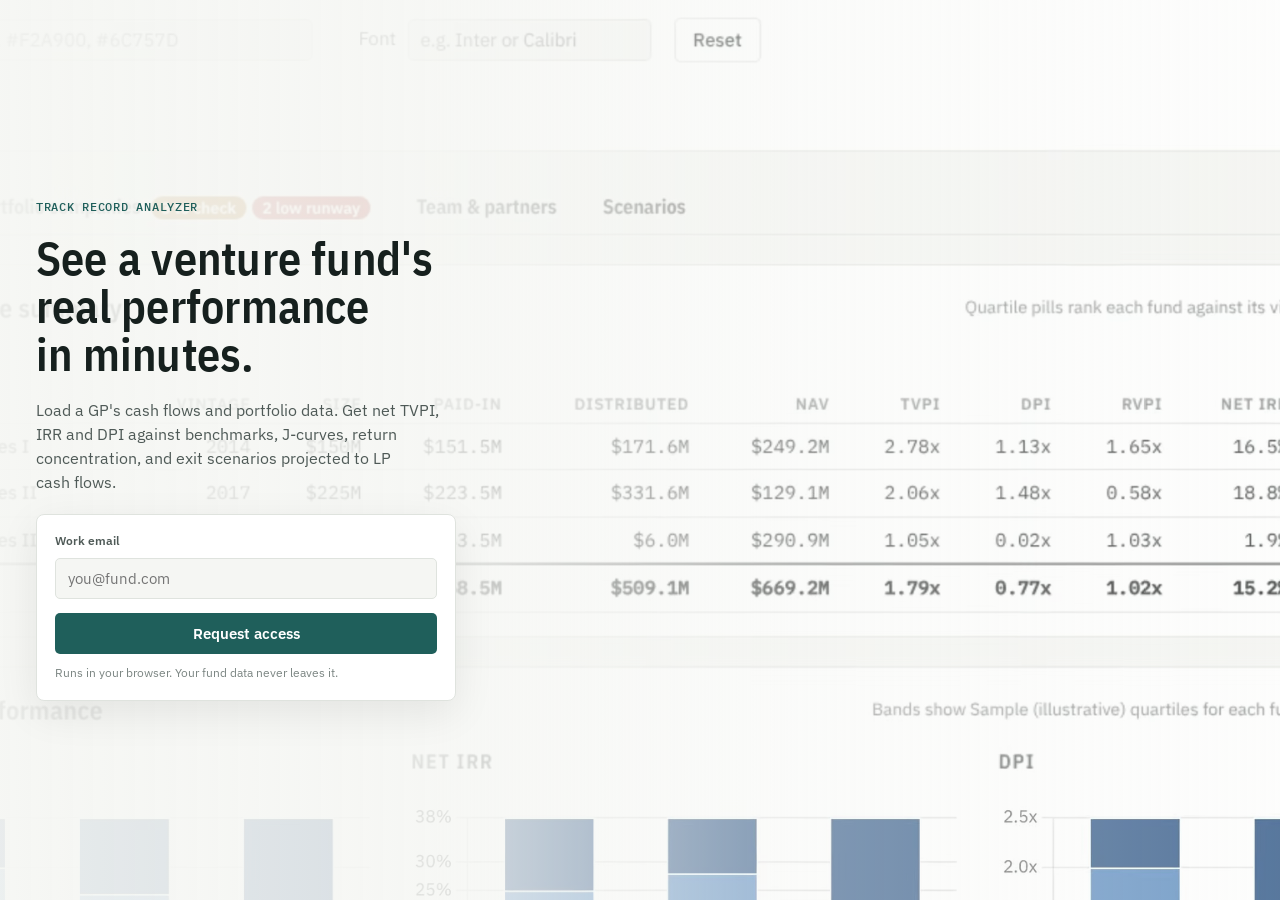
<file: lp-analytics/reel/signup.html>
<!doctype html>
<html lang="en"><head><meta charset="utf-8"><meta name="viewport" content="width=device-width, initial-scale=1">
<title>Track Record Analyzer · Sign up</title>
<link rel="preconnect" href="https://fonts.googleapis.com">
<link rel="stylesheet" href="https://fonts.googleapis.com/css2?family=IBM+Plex+Mono:wght@400;500&family=IBM+Plex+Sans+Condensed:wght@500;600&family=IBM+Plex+Sans:wght@400;500;600&display=swap">
<style>
/* Example: the reel playing full-bleed behind a signup card. A scrim in the page colour keeps the form legible; it is
   heaviest behind the card and thins out to the right so the charts still read as motion. */
:root {
  --bg: #f5f6f3; --panel: #ffffff; --ink: #16201e; --ink-2: #4f5a57; --ink-3: #7b8582; --rule: #dfe3de; --accent: #1f5f5b;
  --scrim: 245 246 243;
  --display: "IBM Plex Sans Condensed", "Arial Narrow", system-ui, sans-serif;
  --body: "IBM Plex Sans", system-ui, "Segoe UI", sans-serif;
  --mono: "IBM Plex Mono", ui-monospace, Menlo, monospace;
}
@media (prefers-color-scheme: dark) { :root:not([data-theme="light"]) {
  --bg: #111615; --panel: #192120; --ink: #eef2f0; --ink-2: #b4bebb; --ink-3: #85908c; --rule: #2c3634; --accent: #6cc2b8;
  --scrim: 17 22 21; color-scheme: dark } }
:root[data-theme="dark"] {
  --bg: #111615; --panel: #192120; --ink: #eef2f0; --ink-2: #b4bebb; --ink-3: #85908c; --rule: #2c3634; --accent: #6cc2b8;
  --scrim: 17 22 21; color-scheme: dark }
* { box-sizing: border-box }
body { margin: 0; min-height: 100vh; min-height: 100dvh; background: var(--bg); color: var(--ink); font: 15px/1.5 var(--body); display: grid; align-items: center; overflow-x: hidden }
.reel { position: fixed; inset: 0; z-index: -2; width: 100%; height: 100%; object-fit: cover; filter: saturate(.85) }
.scrim { position: fixed; inset: 0; z-index: -1;
  background: linear-gradient(90deg, rgb(var(--scrim) / .94) 0%, rgb(var(--scrim) / .86) 34%, rgb(var(--scrim) / .45) 62%, rgb(var(--scrim) / .25) 100%) }
main { width: min(100%, 1240px); margin: 0 auto; padding: 48px 16px }
.card { width: min(100%, 420px); display: grid; gap: 20px }
.eyebrow { font: 500 12px var(--mono); letter-spacing: .06em; text-transform: uppercase; color: var(--accent); margin: 0 }
h1 { font: 600 clamp(32px, 5vw, 46px)/1.05 var(--display); letter-spacing: .005em; margin: 0; text-wrap: balance }
.lede { color: var(--ink-2); margin: 0; font-size: 16px; text-wrap: pretty }
form { display: grid; gap: 10px; background: var(--panel); border: 1px solid var(--rule); border-radius: 8px; padding: 18px; box-shadow: 0 12px 40px rgb(0 0 0 / .08) }
label { font: 600 12px var(--body); color: var(--ink-2) }
input { font: 15px var(--body); color: var(--ink); background: var(--bg); border: 1px solid var(--rule); border-radius: 5px; padding: 10px 12px; width: 100% }
input:focus-visible { outline: 2px solid var(--accent); outline-offset: 1px; border-color: var(--accent) }
button { font: 600 15px var(--body); color: var(--panel); background: var(--accent); border: 0; border-radius: 5px; padding: 11px 14px; cursor: pointer; margin-top: 4px }
button:focus-visible { outline: 2px solid var(--accent); outline-offset: 2px }
.fine { font-size: 12px; color: var(--ink-3); margin: 0 }
#done:empty { display: none }
#done { color: var(--accent); font-weight: 500; margin: 0 }
/* Shown only when the reel files are missing: renders live in out/, which git ignores, so a fresh clone has none. */
.noreel { position: fixed; right: 16px; bottom: 16px; max-width: 360px; margin: 0; font: 12px/1.45 var(--mono); color: var(--ink-3) }
.noreel code { font: inherit; color: var(--ink-2) }
@media (max-width: 720px) {
  .scrim { background: rgb(var(--scrim) / .84) }  /* the card spans the width on phones, so scrim it all */
}
</style>
</head>
<body>
<video class="reel" id="reel" muted loop playsinline preload="auto" aria-hidden="true" tabindex="-1"></video>
<div class="scrim" aria-hidden="true"></div>
<p class="noreel" id="noreel" hidden>No reel rendered yet. Run <code>node lp-analytics/reel/record.js</code> (and <code>--theme dark</code>); it writes to <code>reel/out/</code>, which git ignores.</p>
<main>
  <div class="card">
    <p class="eyebrow">Track Record Analyzer</p>
    <h1>See a venture fund's real performance in minutes.</h1>
    <p class="lede">Load a GP's cash flows and portfolio data. Get net TVPI, IRR and DPI against benchmarks, J-curves, return concentration, and exit scenarios projected to LP cash flows.</p>
    <form id="signup">
      <label for="email">Work email</label>
      <input id="email" type="email" autocomplete="email" required placeholder="you@fund.com">
      <button type="submit">Request access</button>
      <p class="fine">Runs in your browser. Your fund data never leaves it.</p>
      <p id="done" role="status"></p>
    </form>
  </div>
</main>
<script>
// Pick the reel for the theme (light or dark) and screen (720p MP4 on phones, else 1080p WebM then MP4); re-pick on change.
// Reduced motion holds on the poster frame.
const v = document.getElementById("reel"), dark = matchMedia("(prefers-color-scheme: dark)"), small = matchMedia("(max-width: 900px)"), calm = matchMedia("(prefers-reduced-motion: reduce)");
let cur = "";
function pick() {
  const t = document.documentElement.dataset.theme, sfx = (t ? t === "dark" : dark.matches) ? "-dark" : "";
  const srcs = small.matches ? [[`out/reel${sfx}-720.mp4`, "video/mp4"]] : [[`out/reel${sfx}.webm`, "video/webm"], [`out/reel${sfx}.mp4`, "video/mp4"]];
  const key = srcs.join();
  if (key !== cur) {
    cur = key; v.poster = `out/poster${sfx}.jpg`;
    v.replaceChildren(...srcs.map(([src, type]) => Object.assign(document.createElement("source"), { src, type })));
    // If every source fails (no renders in out/), drop the video and say how to make one; the page reads fine without it.
    v.lastChild.addEventListener("error", () => { v.hidden = true; document.getElementById("noreel").hidden = false });
    v.hidden = false; document.getElementById("noreel").hidden = true;
    v.load();
  }
  if (calm.matches) v.pause(); else v.play().catch(() => {});
}
pick(); [dark, small, calm].forEach(m => m.addEventListener("change", pick));
document.getElementById("signup").addEventListener("submit", e => { e.preventDefault(); document.getElementById("done").textContent = "Thanks. We'll be in touch."; });
</script>
</body></html>
</file>
